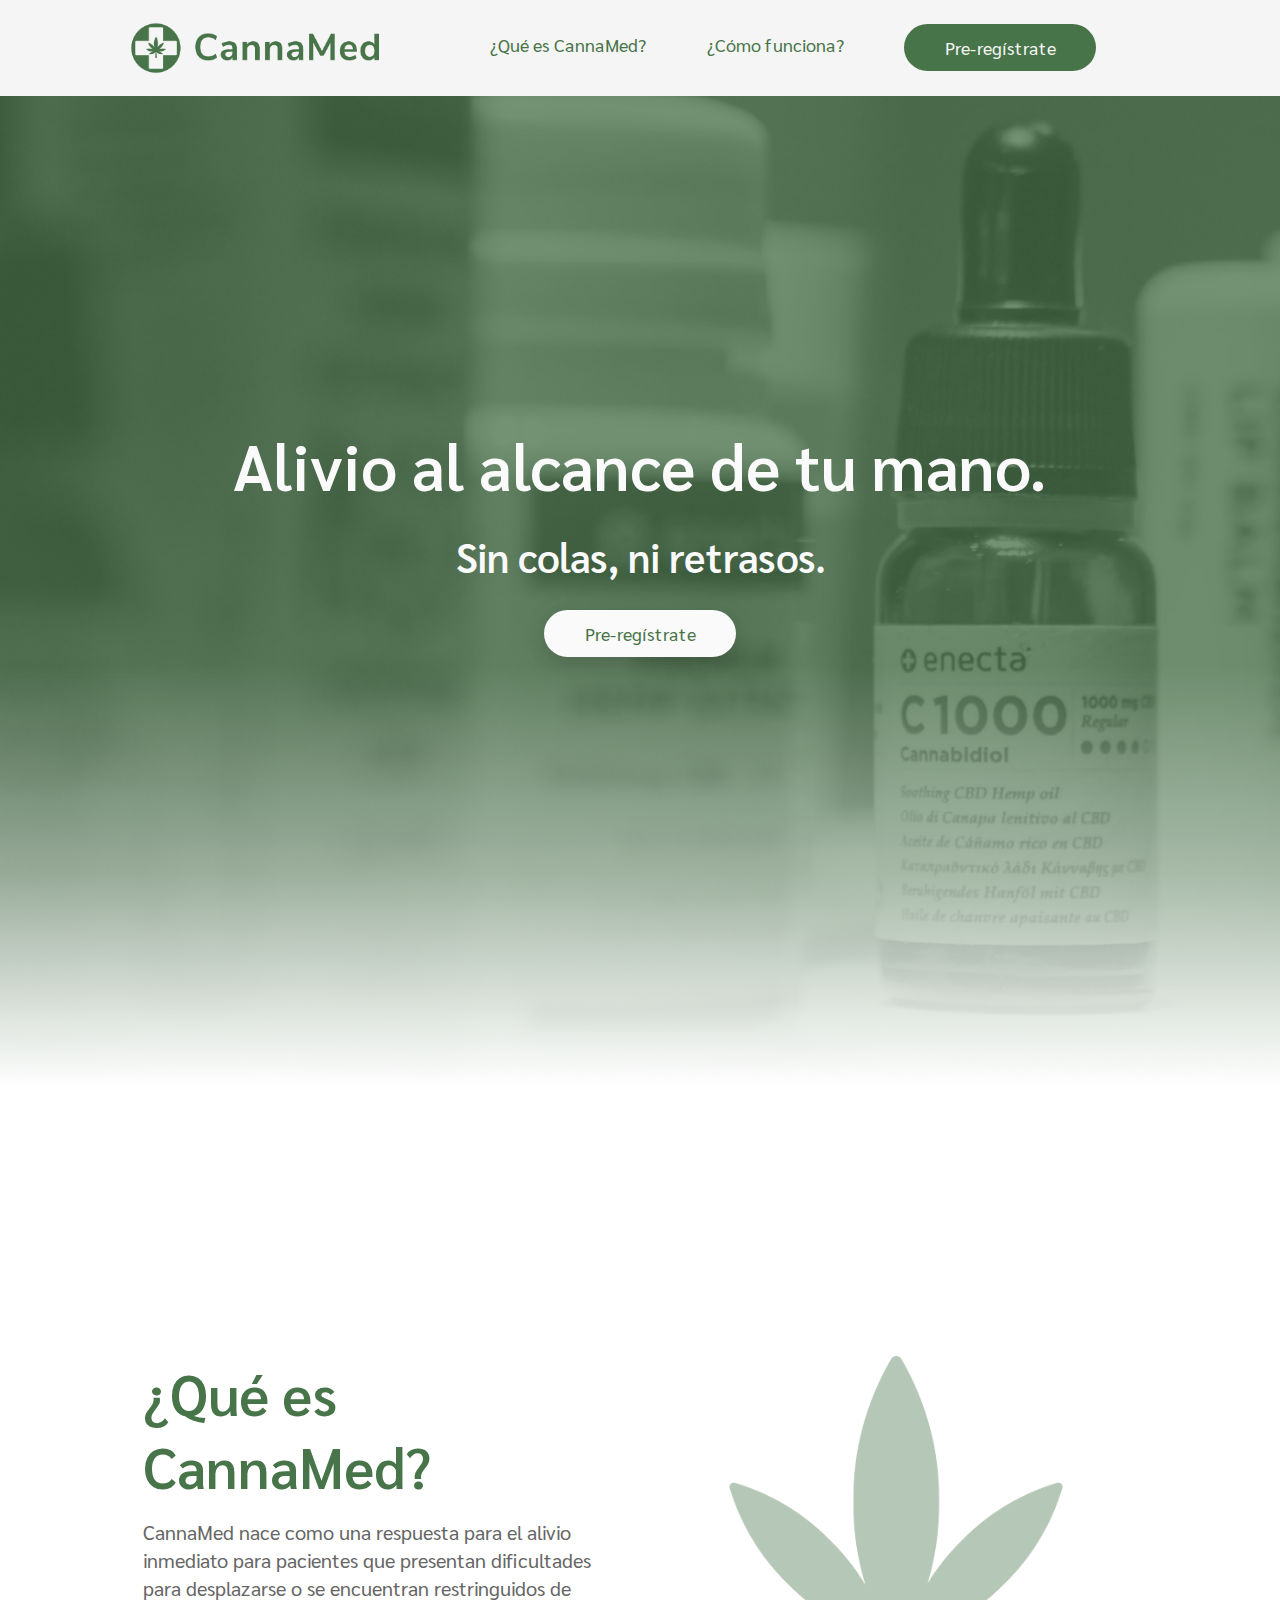
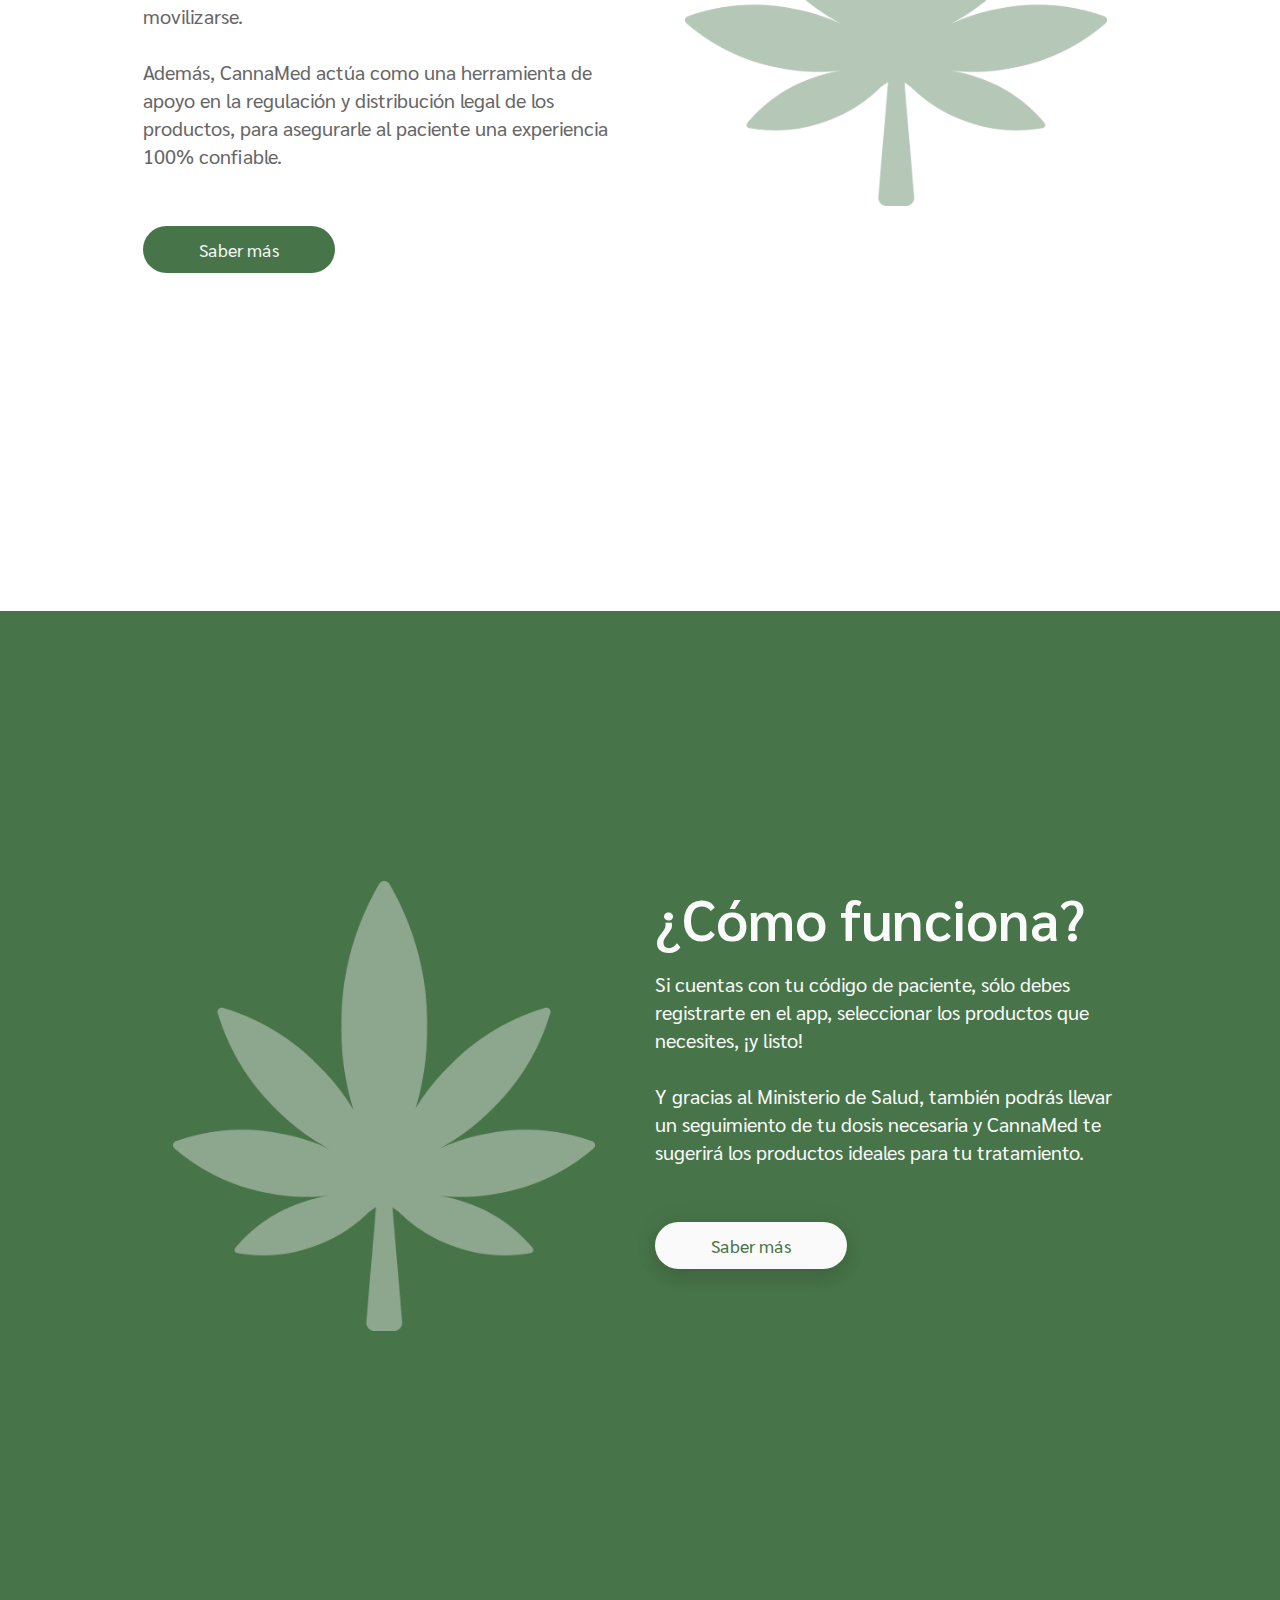
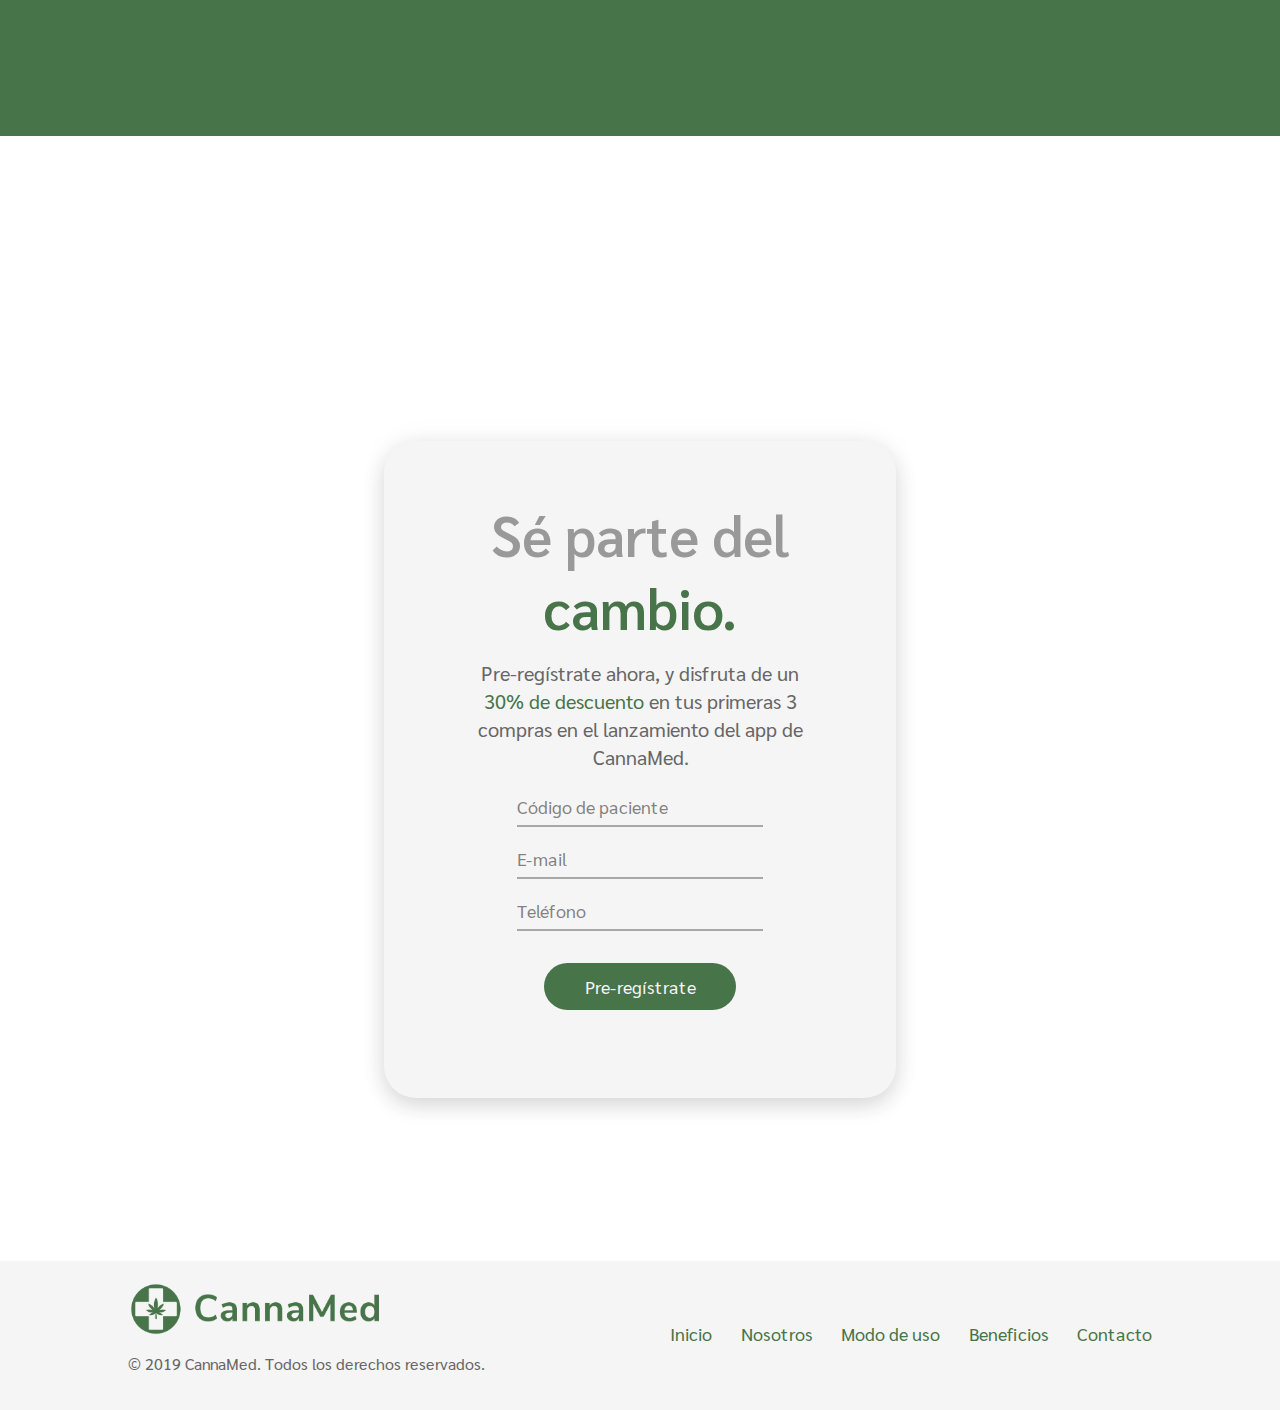
<file: index.html>
<!DOCTYPE html>
<html lang="es">
<head>
    <meta charset="UTF-8">
    <meta name="viewport" content="width=device-width, initial-scale=1.0">
    <meta http-equiv="X-UA-Compatible" content="ie=edge">
    <meta http-equiv="cache-control" content="no-cache">
    <title>CannaMed</title>

    <!-- Estilos -->
    <link href="https://fonts.googleapis.com/css?family=Sarabun:400,600&display=swap" rel="stylesheet">
    <link rel="stylesheet" href="https://maxcdn.bootstrapcdn.com/bootstrap/4.0.0/css/bootstrap.min.css" integrity="sha384-Gn5384xqQ1aoWXA+058RXPxPg6fy4IWvTNh0E263XmFcJlSAwiGgFAW/dAiS6JXm" crossorigin="anonymous">
    <link rel="stylesheet" href="css/main.css">
    <link rel="stylesheet" href="css/index.css">
    <link rel="icon" href="assets/metadata/favicon.ico"/>

    <!-- Metadata Regular-->
    <meta name="title" content="CannaMed">
    <meta name="description" content="Alivio al alcance de tu mano, sin colas, ni retrasos.">
    <meta name="keywords" content="app, cannabis, medicinal, peru, legalizacion, marihuana, cañamo, aplicacion">
    <meta name="author" content="Luís Huamaní, Giorgio Emé, Xiomara Sánchez">
    <meta name="copyright" content="© 2019 CannaMed. Todos los derechos reservados.">
    <!-- Metadata Facebook-->
    <meta property="og:title" content="CannaMed">
    <meta property="og:type" content="website">
    <meta property="og:image" content="assets/metadata/facebook.jpg">
    <meta property="og:url" content="http://cannamed.app">
    <meta property="og:description" content="Alivio al alcance de tu mano, sin colas, ni retrasos.">
    <meta property="og:site_name" content="CannaMed">
    <!--Metadata Twitter-->
    <meta property="twitter:card" content="summary">
    <meta property="twitter:url" content="http://cannamed.app">
    <meta property="twitter:title" content="CannaMed">
    <meta property="twitter:description" content="Alivio al alcance de tu mano, sin colas, ni retrasos.">
    <meta property="twitter:image" content="assets/metadata/twitter.jpg">
</head>
<body>
    <header>
        <div class="img-logo">
            <a href="index.html"><img src="assets/logo/logo_horizontal.png" alt="Logo Cannamed"></a>
        </div>
        <div class="enlaces">
            <a href="acerca-de.html" class="enlace">¿Qué es CannaMed?</a>
            <a href="como-funciona.html" class="enlace">¿Cómo funciona?</a>
            <a href="#pre-registrate" class="btn btn-primary">Pre-regístrate</a>
        </div>
    </header>

    <main>
        <div class="container-fluid">
            <section id="banner-principal">
                <div class="row-fluid">
                    <p class="display-1 d-block">Alivio al alcance de tu mano.</p>
                    <p class="display-2 d-block">Sin colas, ni retrasos.</p>
                    <a href="#pre-registrate" class="btn btn-secondary">Pre-regístrate</a>
                </div>
            </section>

            <section id="que-es">
                <div class="row">
                    <div class="col-lg order-first">
                        <p class="encabezado">¿Qué es CannaMed?</p>
                        <p class="parrafo">CannaMed nace como una respuesta para el alivio inmediato para pacientes que presentan dificultades para desplazarse o se encuentran restringuidos de movilizarse.<br><br>Además, CannaMed actúa como una herramienta de apoyo en la regulación y distribución legal de los productos, para asegurarle al paciente una experiencia 100% confiable.</p>
                        <a href="acerca-de.html" class="btn btn-primary btn-left">Saber más</a>
                    </div>
                    <div class="col-lg order-last section-img"></div>
                </div>
            </section>

            <section id="como-funciona">
                <div class="row">
                    <div class="col-lg order-last">
                        <p class="encabezado txt-negative">¿Cómo funciona?</p>
                        <p class="parrafo txt-negative">Si cuentas con tu código de paciente, sólo debes registrarte en el app, seleccionar los productos que necesites, ¡y listo!<br><br>Y gracias al Ministerio de Salud, también podrás llevar un seguimiento de tu dosis necesaria y CannaMed te sugerirá los productos ideales para tu tratamiento.</p>
                        <a href="como-funciona.html" class="btn btn-secondary btn-left">Saber más</a>
                    </div>
                    <div class="col-lg order-first section-img"></div>
                </div>
            </section>

        </div>
    </main>

    <section id="pre-registrate">
        <div>
            <p class="encabezado txt-secondary">Sé parte del <span class="txt-primary">cambio.</span></p>
            <p class="parrafo">Pre-regístrate ahora, y disfruta de un <span class="txt-primary">30% de descuento</span> en tus primeras 3 compras en el lanzamiento del app de CannaMed.</p>
            <form action="gracias.html">
                <input type="text" placeholder="Código de paciente">
                <input type="email" placeholder="E-mail">
                <input type="text" placeholder="Teléfono">

                <button class="btn btn-primary" type="submit">Pre-regístrate</button>
            </form>
        </div>
    </section>

    <footer>
        <div class="custom-row">
            <div>
                <div class="img-logo">
                    <img src="assets/logo/logo_horizontal.png" alt="Logo Cannamed">
                </div>
                <p class="caption">© 2019 CannaMed. Todos los derechos reservados.</p>
            </div>
            <div class="enlaces">
                <a href="index.html" class="enlace">Inicio</a>
                <a href="acerca-de.html" class="enlace">Nosotros</a>
                <a href="como-funciona.html" class="enlace">Modo de uso</a>
                <a href="#" class="enlace">Beneficios</a>
                <a href="#pre-registrate" class="enlace">Contacto</a>
            </div>
        </div>
    </footer>
</body>
</html>
</file>
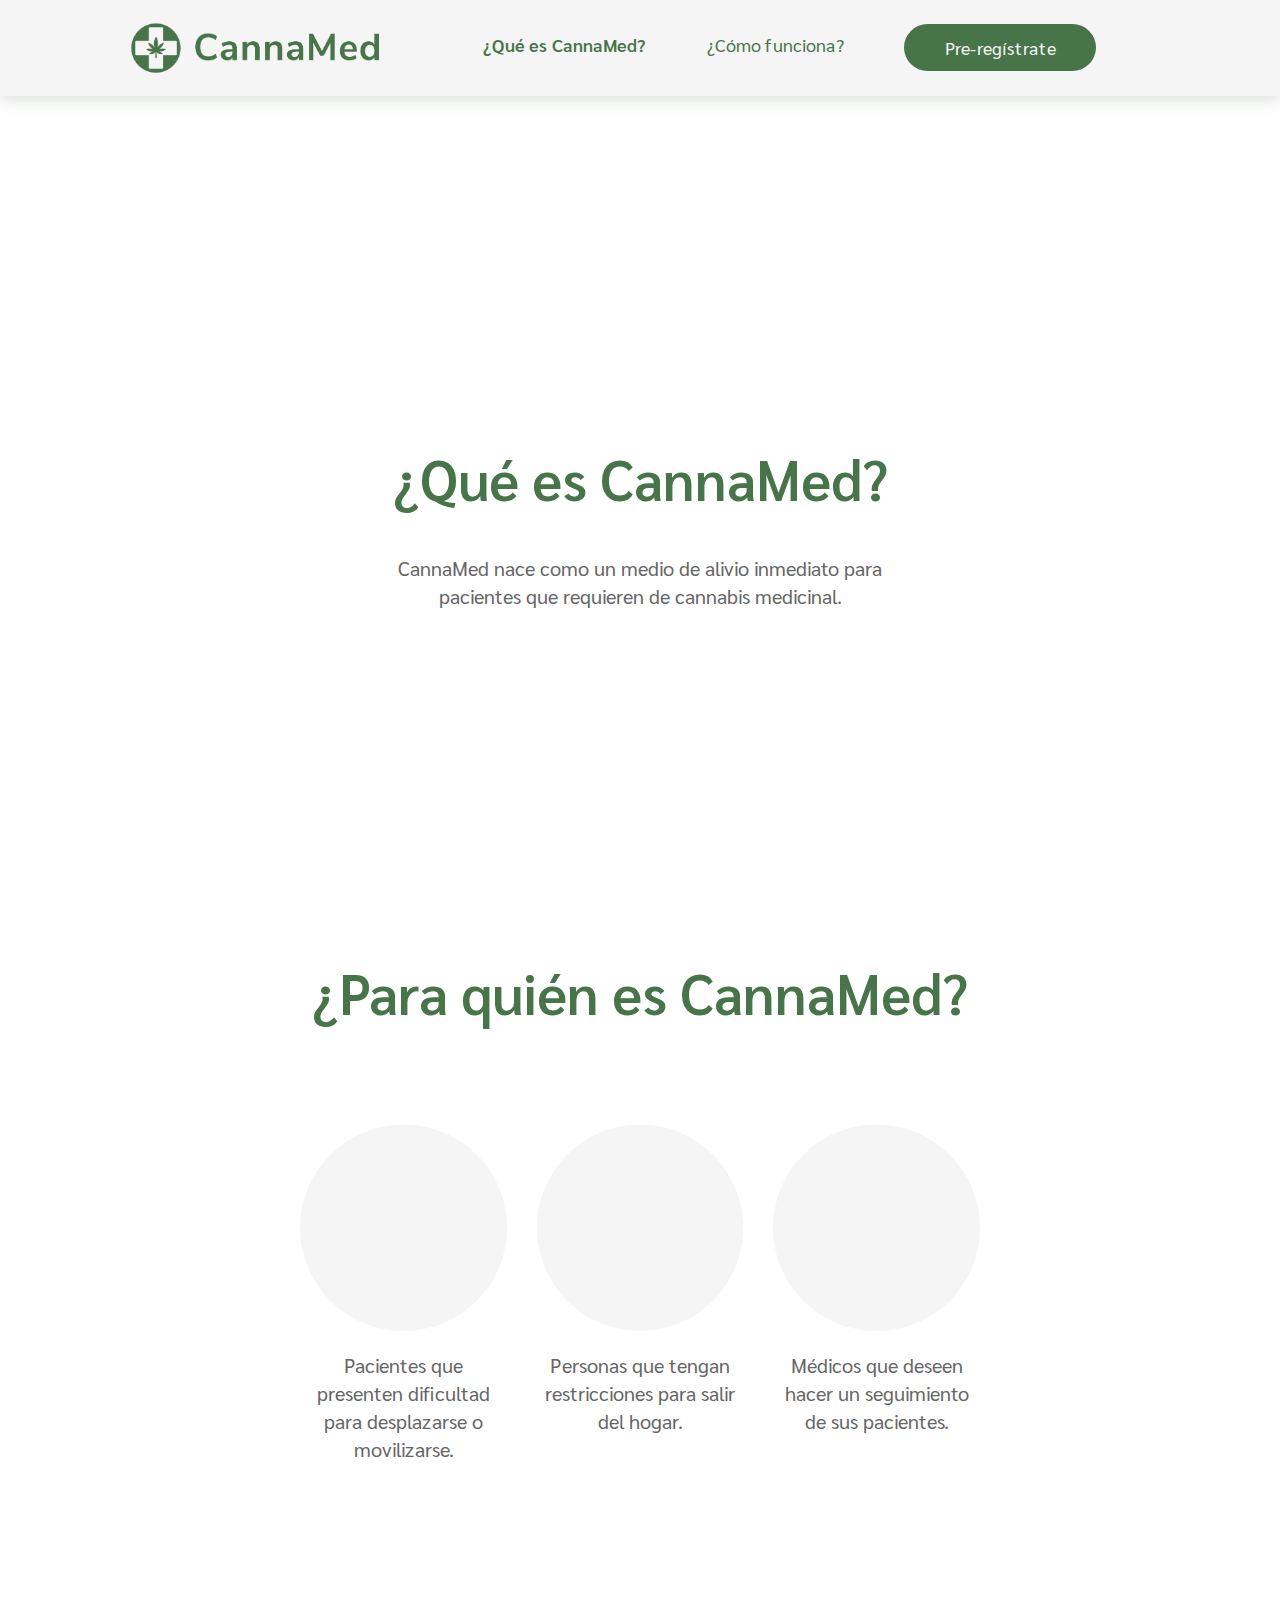
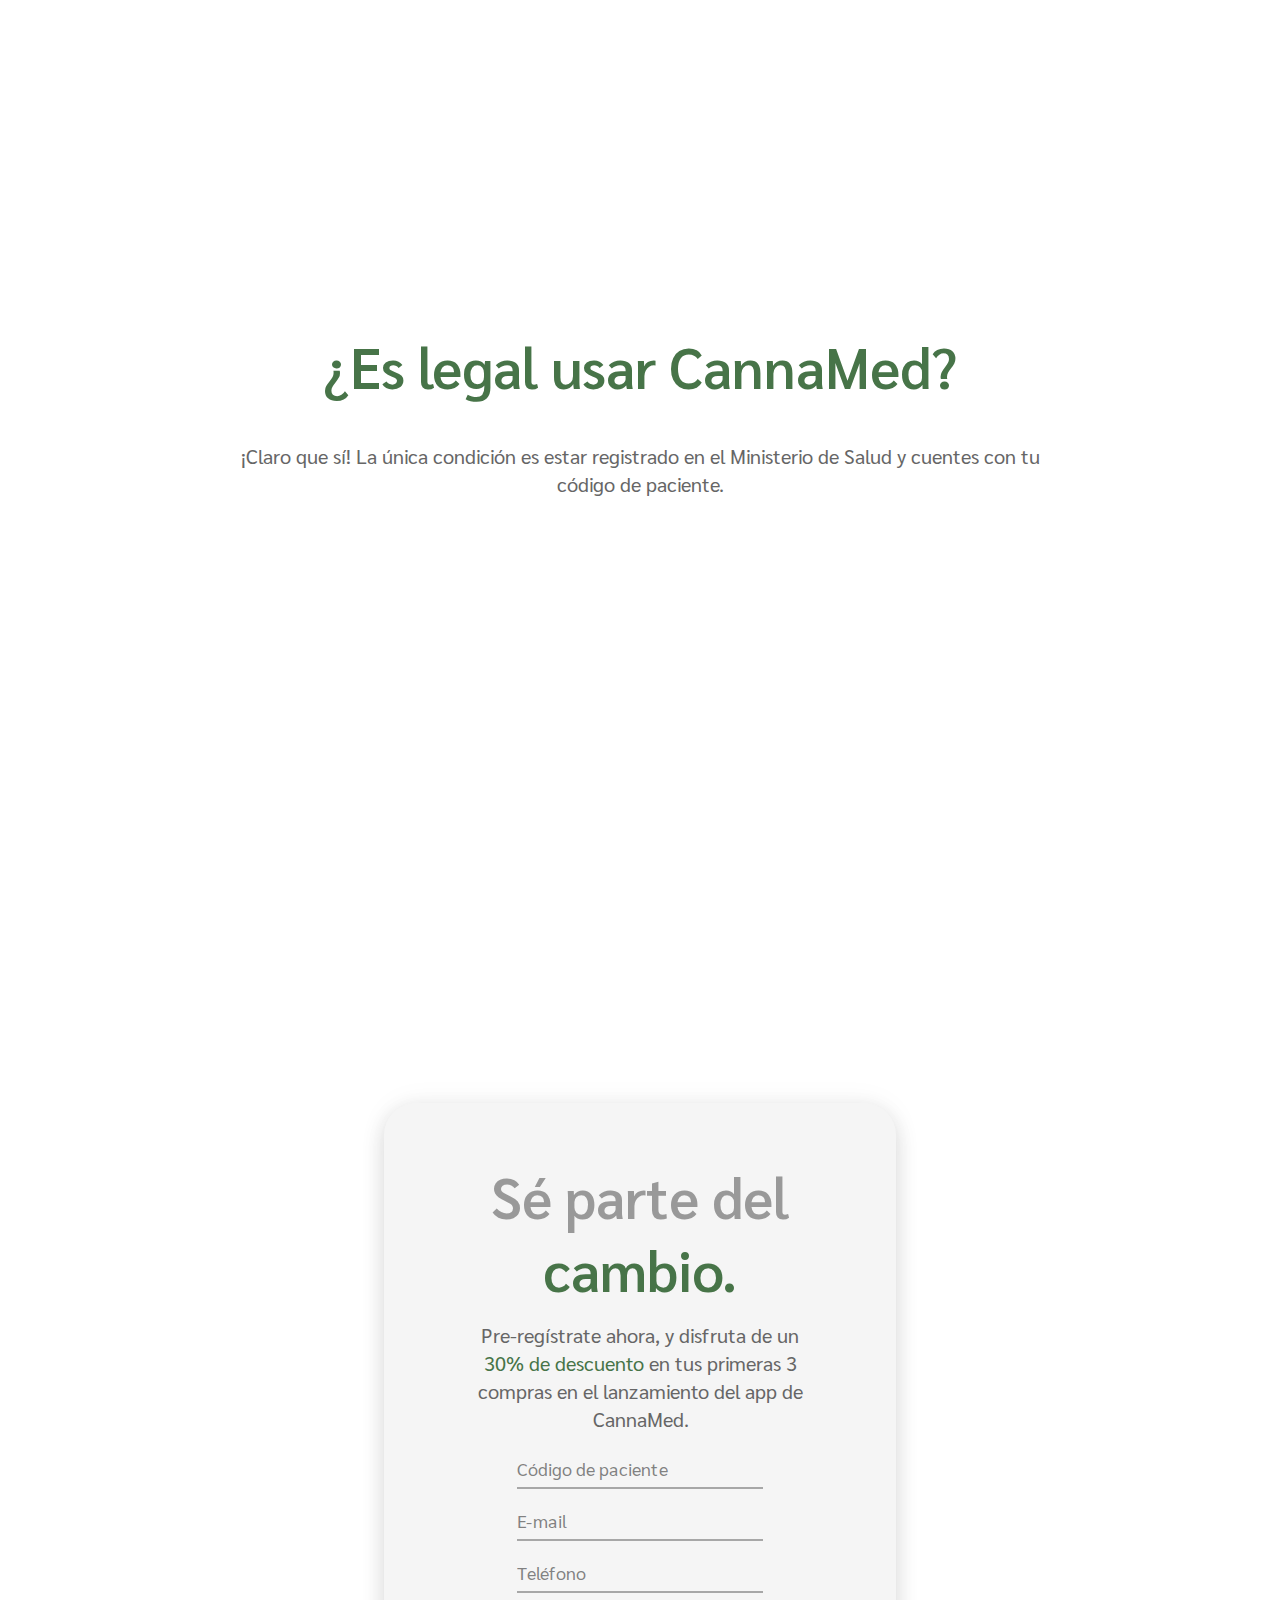
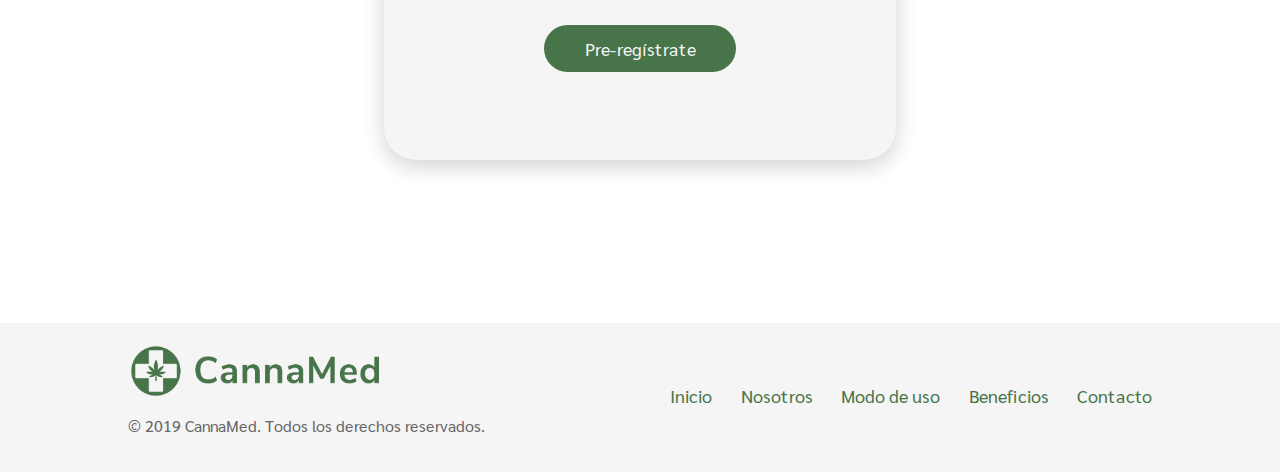
<file: acerca-de.html>
<!DOCTYPE html>
<html lang="es">

<head>
    <meta charset="UTF-8">
    <meta name="viewport" content="width=device-width, initial-scale=1.0">
    <meta http-equiv="X-UA-Compatible" content="ie=edge">
    <meta http-equiv="cache-control" content="no-cache">
    <title>CannaMed</title>

    <!-- Estilos -->
    <link href="https://fonts.googleapis.com/css?family=Sarabun:400,600&display=swap" rel="stylesheet">
    <link rel="stylesheet" href="https://maxcdn.bootstrapcdn.com/bootstrap/4.0.0/css/bootstrap.min.css" integrity="sha384-Gn5384xqQ1aoWXA+058RXPxPg6fy4IWvTNh0E263XmFcJlSAwiGgFAW/dAiS6JXm" crossorigin="anonymous">
    <link rel="stylesheet" href="css/main.css">
    <link rel="stylesheet" href="css/acerca-de.css">
    <link rel="icon" href="assets/metadata/favicon.ico" />

    <!-- Metadata Regular-->
    <meta name="title" content="CannaMed">
    <meta name="description" content="Alivio al alcance de tu mano, sin colas, ni retrasos.">
    <meta name="keywords" content="app, cannabis, medicinal, peru, legalizacion, marihuana, cañamo, aplicacion">
    <meta name="author" content="Luís Huamaní, Giorgio Emé, Xiomara Sánchez">
    <meta name="copyright" content="© 2019 CannaMed. Todos los derechos reservados.">
    <!-- Metadata Facebook-->
    <meta property="og:title" content="CannaMed">
    <meta property="og:type" content="website">
    <meta property="og:image" content="assets/metadata/facebook.jpg">
    <meta property="og:url" content="http://cannamed.app">
    <meta property="og:description" content="Alivio al alcance de tu mano, sin colas, ni retrasos.">
    <meta property="og:site_name" content="CannaMed">
    <!--Metadata Twitter-->
    <meta property="twitter:card" content="summary">
    <meta property="twitter:url" content="http://cannamed.app">
    <meta property="twitter:title" content="CannaMed">
    <meta property="twitter:description" content="Alivio al alcance de tu mano, sin colas, ni retrasos.">
    <meta property="twitter:image" content="assets/metadata/twitter.jpg">
</head>
<body>
    <header>
        <div class="img-logo">
            <a href="index.html"><img src="assets/logo/logo_horizontal.png" alt="Logo Cannamed"></a>
        </div>
        <div class="enlaces">
            <a href="#" class="enlace-activo">¿Qué es CannaMed?</a>
            <a href="como-funciona.html" class="enlace">¿Cómo funciona?</a>
            <a href="#pre-registrate" class="btn btn-primary">Pre-regístrate</a>
        </div>
    </header>

    <main>
        <div class="container">
            <section class="que-es">
                <div class="row">
                    <div class="col-12 text-center">
                        <h1 class="encabezado">¿Qué es CannaMed?</h1>
                        <p class="parrafo">CannaMed nace como un medio de alivio inmediato
                            para pacientes que requieren de cannabis medicinal.</p>
                    </div>
                </div>
            </section>

            <section class="para-quien">
                <div class="row">
                    <div class="col-lg-12 text-center">
                        <h1 class="encabezado">¿Para quién es CannaMed?</h1>
                    </div>
                </div>
                <div class="row flex-row justify-content-between text-center">
                    <!--div class="row justify-content-between"-->
                        <div class="tipo-paciente col-lg-4">
                            <img src="assets/images/molde-circular.png" alt="Paciente 1">
                            <p class="parrafo">Pacientes que presenten dificultad para desplazarse o movilizarse.</p>
                        </div>
                        <div class="tipo-paciente col-lg-4">
                            <img src="assets/images/molde-circular.png" alt="Paciente 2">
                            <p class="parrafo">Personas que tengan restricciones para salir del hogar.</p>
                        </div>
                        <div class="tipo-paciente col-lg-4">
                            <img src="assets/images/molde-circular.png" alt="Paciente 3">
                            <p class="parrafo">Médicos que deseen hacer un seguimiento de sus pacientes.</p>
                        </div>
                    <!--/div-->
                </div>
            </section>

            <section class="es-legal">
                <div class="row">
                    <div class="col-lg-12 text-center">
                        <h1 class="encabezado">¿Es legal usar CannaMed?</h1>
                        <p class="parrafo">¡Claro que sí! La única condición es estar registrado en el Ministerio de Salud y
                        cuentes con tu código de paciente.</p>
                    </div>
                </div>
            </section>

        </div>
    </main>

    <section id="pre-registrate">
        <div>
            <p class="encabezado txt-secondary">Sé parte del <span class="txt-primary">cambio.</span></p>
            <p class="parrafo">Pre-regístrate ahora, y disfruta de un <span class="txt-primary">30% de descuento</span>
                en tus primeras 3 compras en el lanzamiento del app de CannaMed.</p>
            <form action="gracias.html">
                <input type="text" placeholder="Código de paciente">
                <input type="email" placeholder="E-mail">
                <input type="text" placeholder="Teléfono">

                <button class="btn btn-primary" type="submit">Pre-regístrate</button>
            </form>
        </div>
    </section>

    <footer>
        <div class="custom-row">
            <div>
                <div class="img-logo">
                    <img src="assets/logo/logo_horizontal.png" alt="Logo Cannamed">
                </div>
                <p class="caption">© 2019 CannaMed. Todos los derechos reservados.</p>
            </div>
            <div class="enlaces">
                <a href="index.html" class="enlace">Inicio</a>
                <a href="acerca-de.html" class="enlace">Nosotros</a>
                <a href="como-funciona.html" class="enlace">Modo de uso</a>
                <a href="#" class="enlace">Beneficios</a>
                <a href="#pre-registrate" class="enlace">Contacto</a>
            </div>
        </div>
    </footer>
    </body>

</html>
</file>
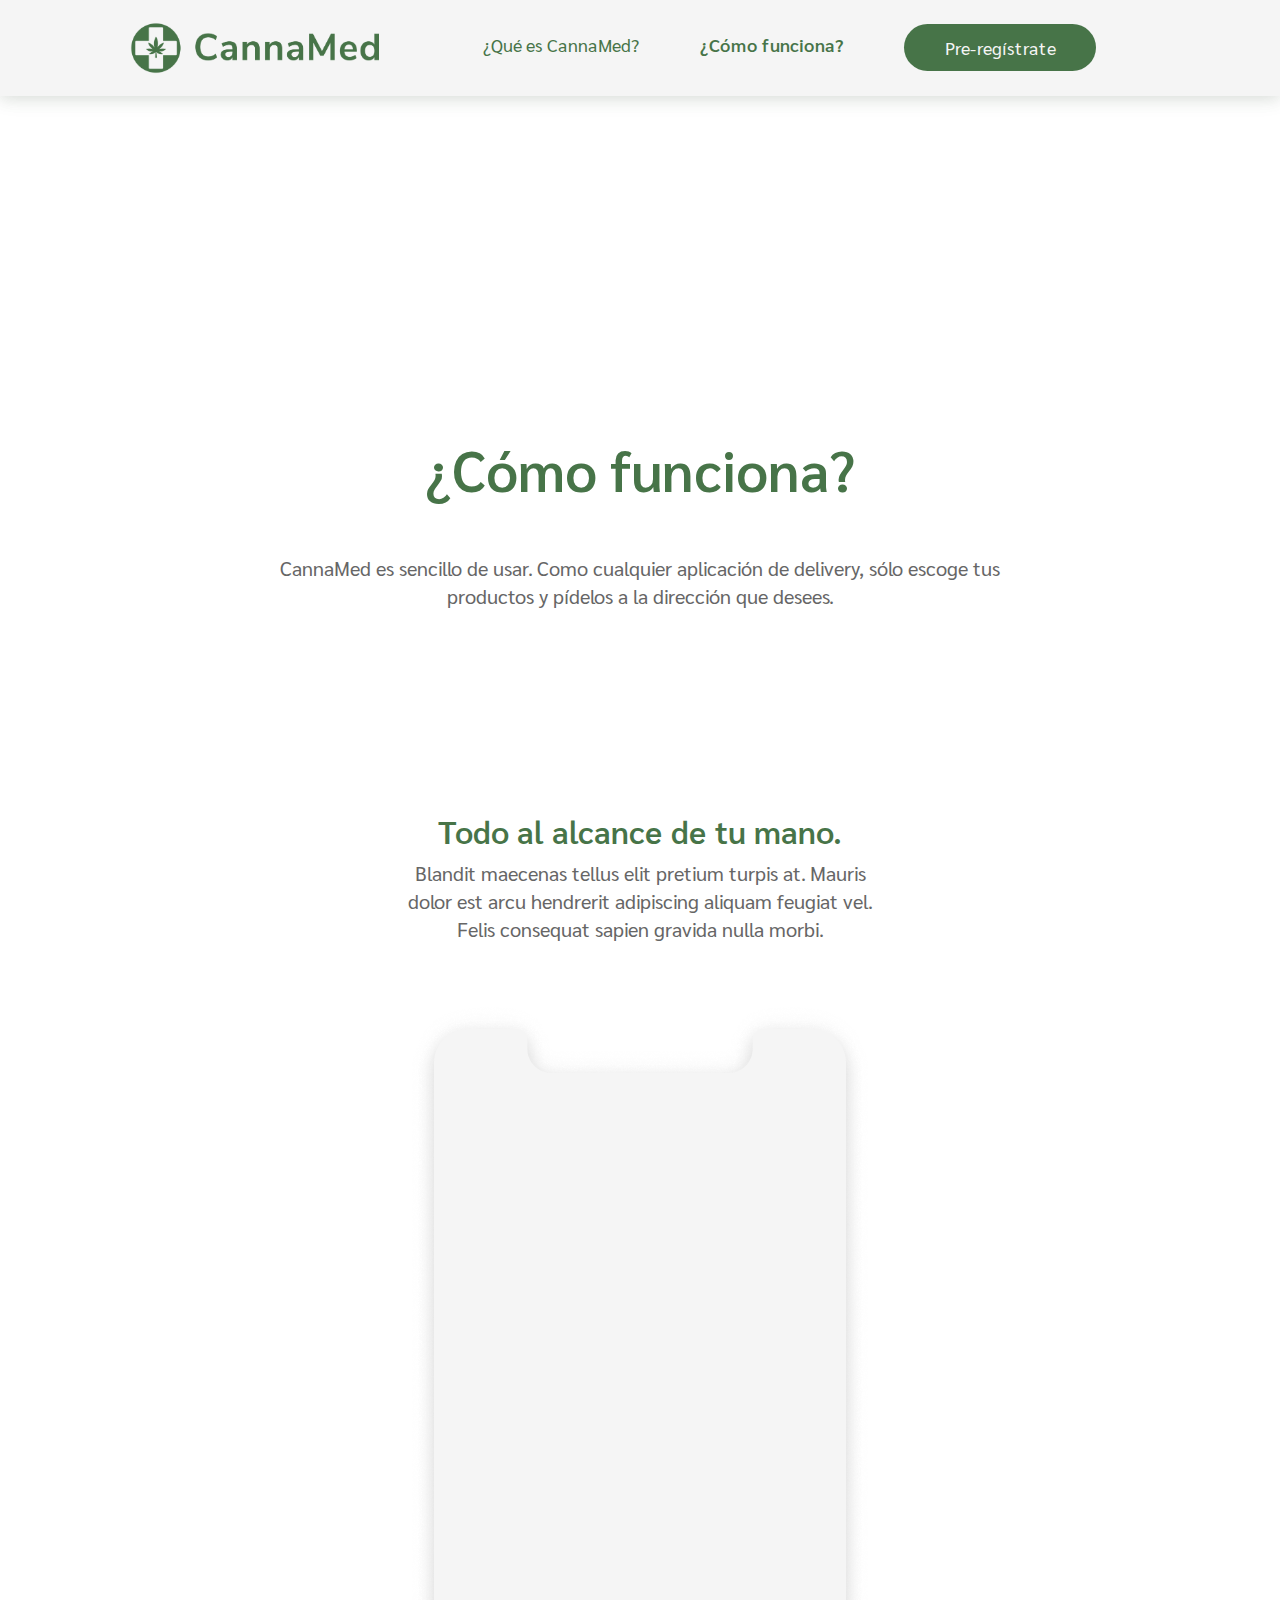
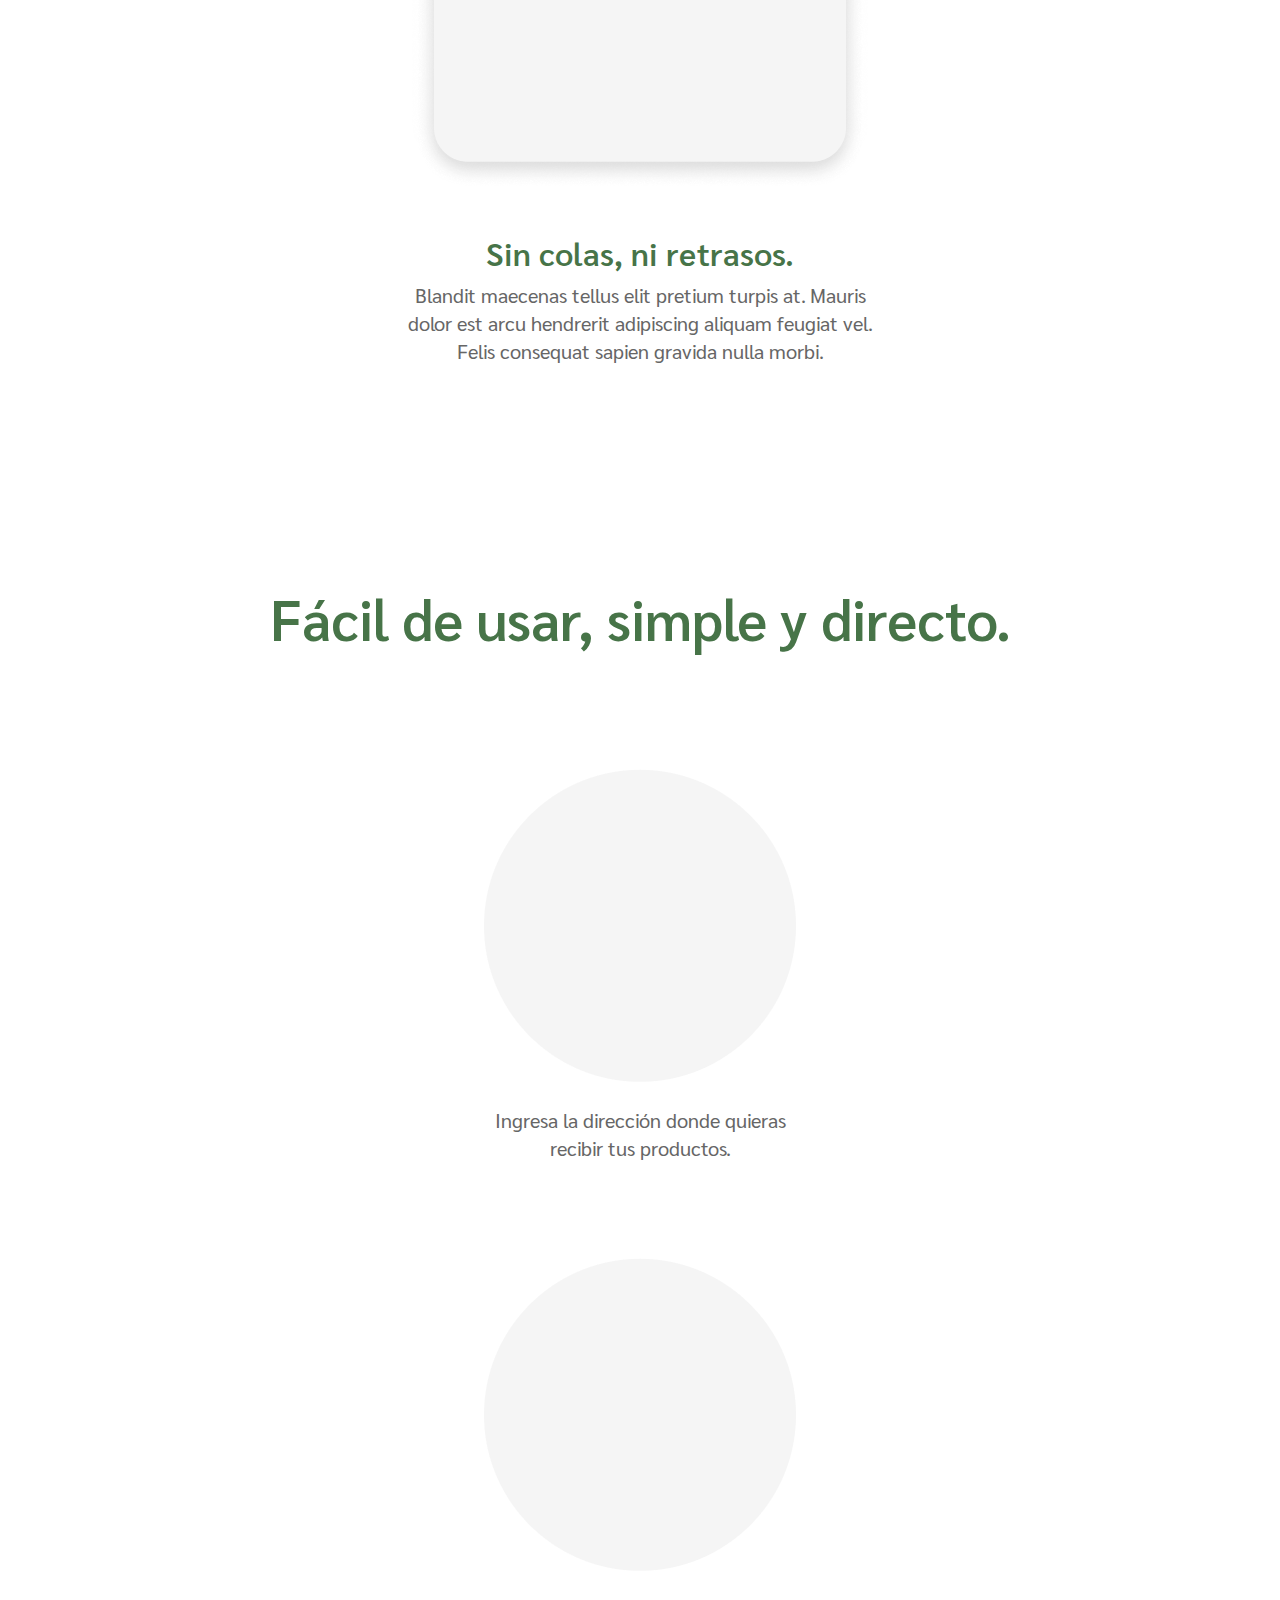
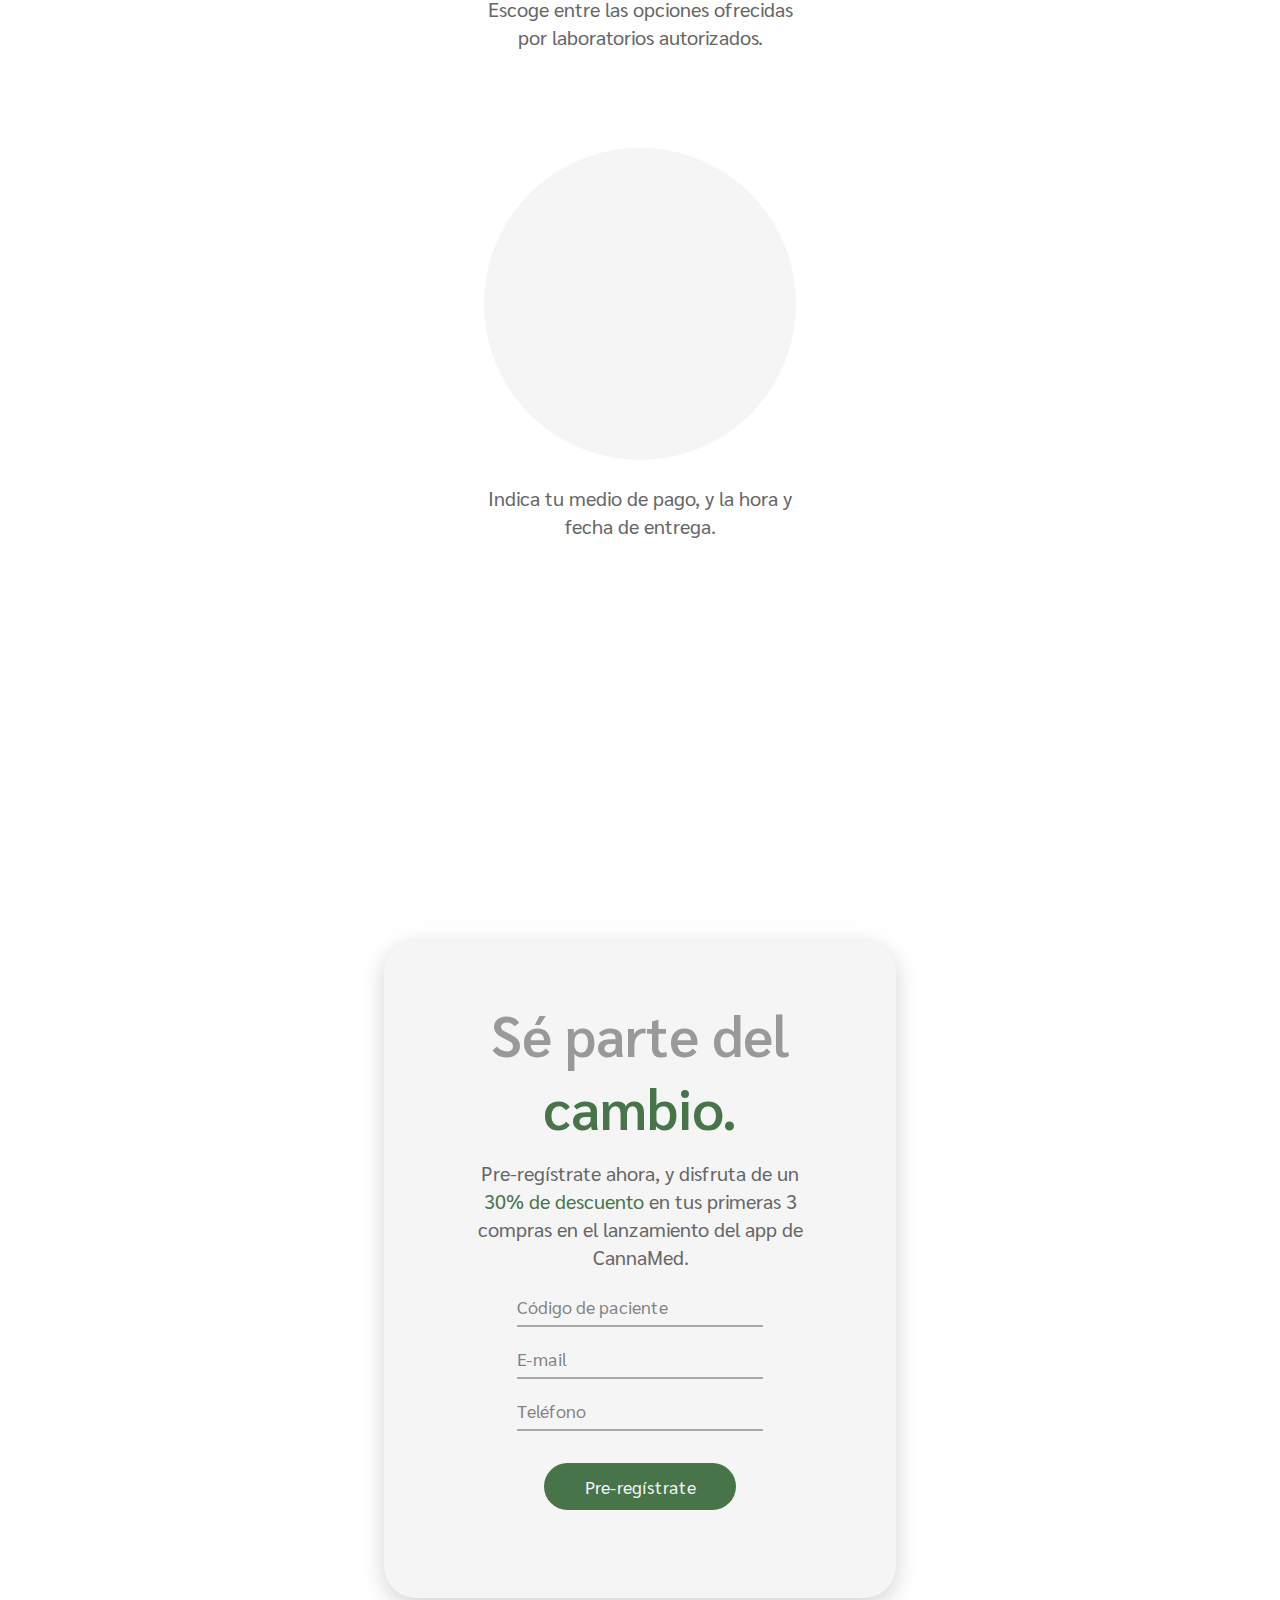
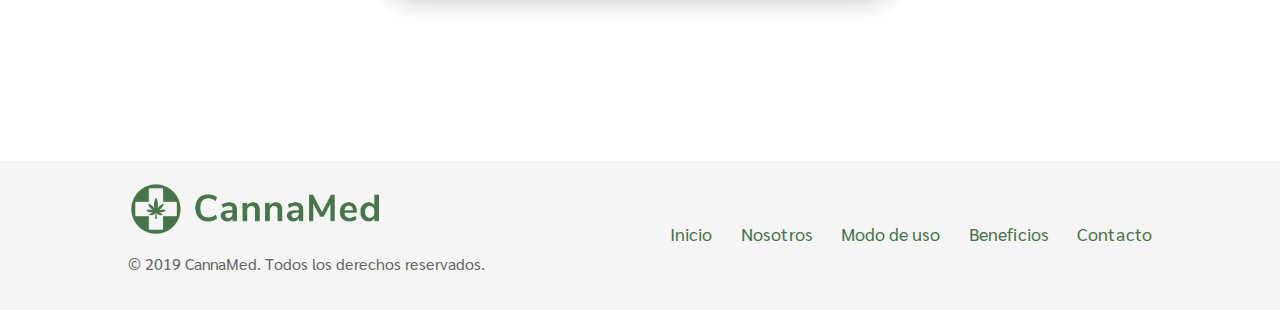
<file: como-funciona.html>
<!DOCTYPE html>
<html lang="es">
<head>
    <meta charset="UTF-8">
    <meta name="viewport" content="width=device-width, initial-scale=1.0">
    <meta http-equiv="X-UA-Compatible" content="ie=edge">
    <meta http-equiv="cache-control" content="no-cache">
    <title>CannaMed</title>

    <!-- Estilos -->
    <link href="https://fonts.googleapis.com/css?family=Sarabun:400,600&display=swap" rel="stylesheet">
    <link rel="stylesheet" href="https://maxcdn.bootstrapcdn.com/bootstrap/4.0.0/css/bootstrap.min.css" integrity="sha384-Gn5384xqQ1aoWXA+058RXPxPg6fy4IWvTNh0E263XmFcJlSAwiGgFAW/dAiS6JXm" crossorigin="anonymous">
    <link rel="stylesheet" href="css/main.css">
    <link rel="stylesheet" href="css/como_funciona.css">
    <link rel="icon" href="assets/metadata/favicon.ico"/>

    <!-- Metadata Regular-->
    <meta name="title" content="CannaMed">
    <meta name="description" content="Alivio al alcance de tu mano, sin colas, ni retrasos.">
    <meta name="keywords" content="app, cannabis, medicinal, peru, legalizacion, marihuana, cañamo, aplicacion">
    <meta name="author" content="Luís Huamaní, Giorgio Emé, Xiomara Sánchez">
    <meta name="copyright" content="© 2019 CannaMed. Todos los derechos reservados.">
    <!-- Metadata Facebook-->
    <meta property="og:title" content="CannaMed">
    <meta property="og:type" content="website">
    <meta property="og:image" content="assets/metadata/facebook.jpg">
    <meta property="og:url" content="http://cannamed.app">
    <meta property="og:description" content="Alivio al alcance de tu mano, sin colas, ni retrasos.">
    <meta property="og:site_name" content="CannaMed">
    <!--Metadata Twitter-->
    <meta property="twitter:card" content="summary">
    <meta property="twitter:url" content="http://cannamed.app">
    <meta property="twitter:title" content="CannaMed">
    <meta property="twitter:description" content="Alivio al alcance de tu mano, sin colas, ni retrasos.">
    <meta property="twitter:image" content="assets/metadata/twitter.jpg">
</head>
<body>
    <header>
        <div class="img-logo">
            <a href="index.html"><img src="assets/logo/logo_horizontal.png" alt="Logo Cannamed"></a>
        </div>
        <div class="enlaces">
            <a href="acerca-de.html" class="enlace">¿Qué es CannaMed?</a>
            <a href="#" class="enlace-activo">¿Cómo funciona?</a>
            <a href="#pre-registrate" class="btn btn-primary">Pre-regístrate</a>
        </div>
    </header>
    <main>
        <div class="contenedor">

            <section class="como-funciona">
                <div class="caja-padre">
                    <div class="caja-hijo">
                        <h1 class="encabezado">¿Cómo funciona?</h1>
                        <p class="parrafo">CannaMed es sencillo de usar. Como cualquier aplicación de delivery,
                            sólo escoge tus productos y pídelos a la dirección que desees.</p>
                    </div>
                    <div class="caja-hijo-2">
                        <div class="caja-hijo-3">
                            <h2 class="subtitulo">Todo al alcance de tu mano.</h2>
                            <p class="parrafo">Blandit maecenas tellus elit pretium turpis at. Mauris dolor est arcu hendrerit adipiscing
                                aliquam feugiat vel. Felis consequat sapien gravida nulla morbi. </p>
                        </div>
                        <div class="caja-hijo-3">
                            <img src="assets/images/molde-cel.png" alt="App CannaMed">
                        </div>
                        <div class="caja-hijo-3">
                            <h2 class="subtitulo">Sin colas, ni retrasos.</h2>
                            <p class="parrafo">Blandit maecenas tellus elit pretium turpis at. Mauris dolor est arcu hendrerit adipiscing
                                aliquam feugiat vel. Felis consequat sapien gravida nulla morbi. </p>
                        </div>
                    </div>
                </div>
            </section>

            <section class="como-usar">
                <div class="caja-padre">
                    <div class="caja-hijo">
                        <h1 class="encabezado">Fácil de usar, simple y directo.</h1>
                    </div>
                    <div class="caja-hijo-2">
                        <div class="caja-hijo-3">
                            <img src="assets/images/molde-circular.png" alt="Paso 1">
                            <p class="parrafo">
                                Ingresa la dirección donde quieras recibir tus productos.
                            </p>
                        </div>
                        <div class="caja-hijo-3">
                            <img src="assets/images/molde-circular.png" alt="Paso 2">
                            <p class="parrafo">
                                Escoge entre las opciones ofrecidas por laboratorios autorizados.
                            </p>
                        </div>
                        <div class="caja-hijo-3">
                            <img src="assets/images/molde-circular.png" alt="Paso 2">
                            <p class="parrafo">
                                Indica tu medio de pago, y la hora y fecha de entrega.
                            </p>
                        </div>
                    </div>
                </div>
            </section>

        </div>
    </main>

    <section id="pre-registrate">
        <div>
            <p class="encabezado txt-secondary">Sé parte del <span class="txt-primary">cambio.</span></p>
            <p class="parrafo">Pre-regístrate ahora, y disfruta de un <span class="txt-primary">30% de descuento</span> en tus primeras 3 compras en el lanzamiento del app de CannaMed.</p>
            <form action="gracias.html">
                <input type="text" placeholder="Código de paciente">
                <input type="email" placeholder="E-mail">
                <input type="text" placeholder="Teléfono">

                <button class="btn btn-primary" type="submit">Pre-regístrate</button>
            </form>
        </div>
    </section>
    
    <footer>
        <div class="custom-row">
            <div>
                <div class="img-logo">
                    <img src="assets/logo/logo_horizontal.png" alt="Logo Cannamed">
                </div>
                <p class="caption">© 2019 CannaMed. Todos los derechos reservados.</p>
            </div>
            <div class="enlaces">
                <a href="index.html" class="enlace">Inicio</a>
                <a href="acerca-de.html" class="enlace">Nosotros</a>
                <a href="como-funciona.html" class="enlace">Modo de uso</a>
                <a href="#" class="enlace">Beneficios</a>
                <a href="#pre-registrate" class="enlace">Contacto</a>
            </div>
        </div>
    </footer>
</body>
</html>
</file>
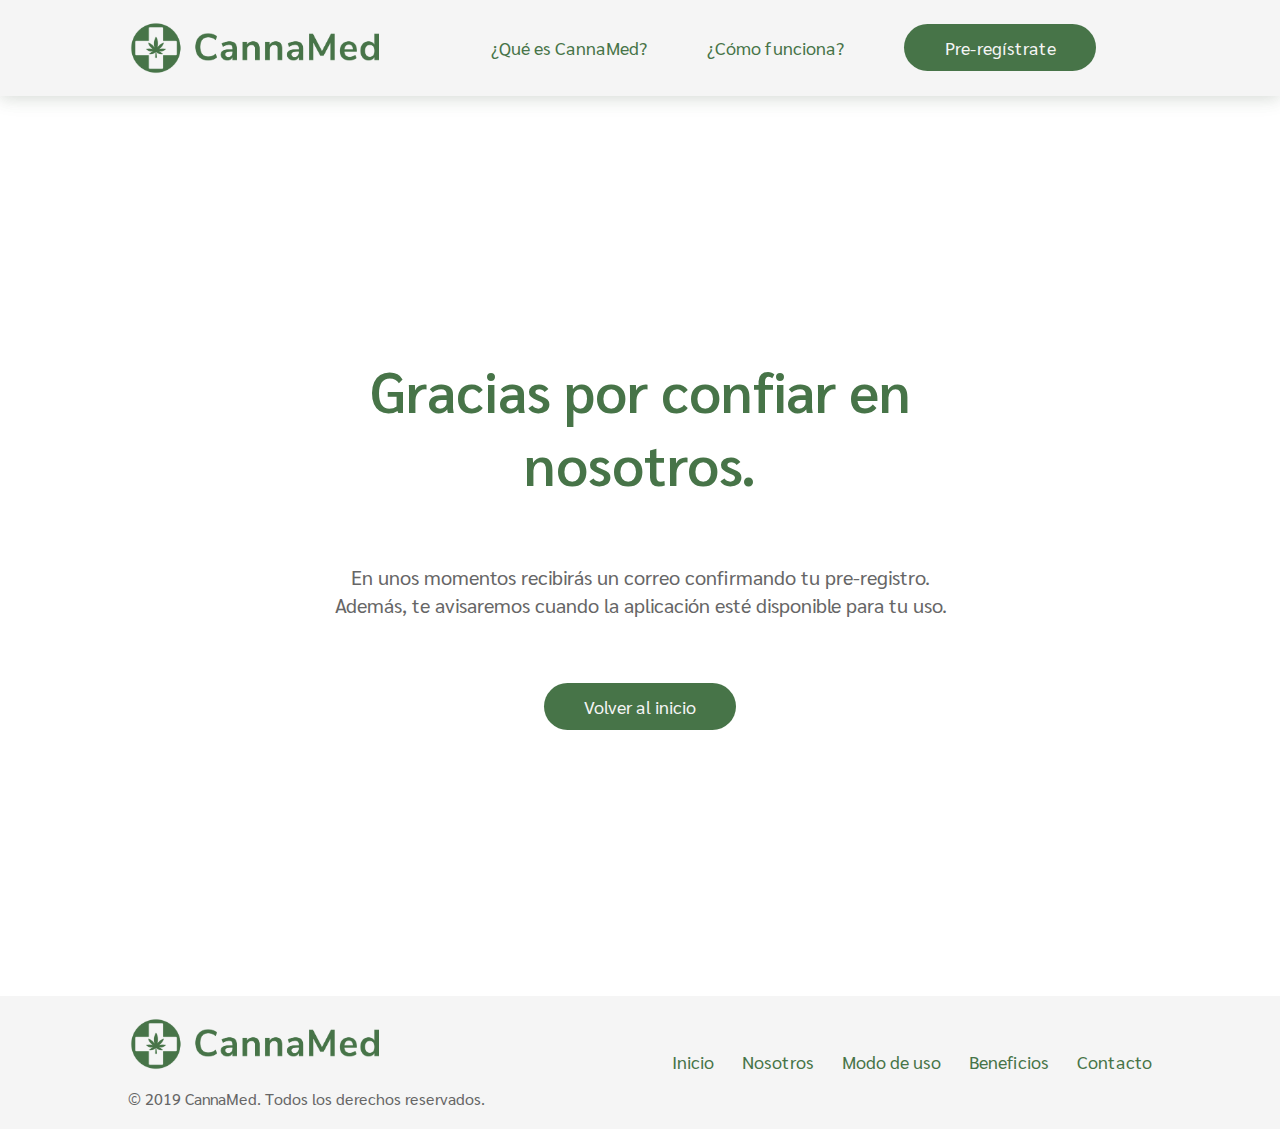
<file: gracias.html>
<!DOCTYPE html>
<html lang="es">

<head>
    <meta charset="UTF-8">
    <meta name="viewport" content="width=device-width, initial-scale=1.0">
    <meta http-equiv="X-UA-Compatible" content="ie=edge">
    <meta http-equiv="cache-control" content="no-cache">
    <title>CannaMed</title>

    <!-- Estilos -->
    <link href="https://fonts.googleapis.com/css?family=Sarabun:400,600&display=swap" rel="stylesheet">
    <link rel="stylesheet" href="css/main.css">
    <link rel="stylesheet" href="css/gracias.css">
    <link rel="icon" href="assets/metadata/favicon.ico" />

    <!-- Metadata Regular-->
    <meta name="title" content="CannaMed">
    <meta name="description" content="Alivio al alcance de tu mano, sin colas, ni retrasos.">
    <meta name="keywords" content="app, cannabis, medicinal, peru, legalizacion, marihuana, cañamo, aplicacion">
    <meta name="author" content="Luís Huamaní, Giorgio Emé, Xiomara Sánchez">
    <meta name="copyright" content="© 2019 CannaMed. Todos los derechos reservados.">
    <!-- Metadata Facebook-->
    <meta property="og:title" content="CannaMed">
    <meta property="og:type" content="website">
    <meta property="og:image" content="assets/metadata/facebook.jpg">
    <meta property="og:url" content="http://cannamed.app">
    <meta property="og:description" content="Alivio al alcance de tu mano, sin colas, ni retrasos.">
    <meta property="og:site_name" content="CannaMed">
    <!--Metadata Twitter-->
    <meta property="twitter:card" content="summary">
    <meta property="twitter:url" content="http://cannamed.app">
    <meta property="twitter:title" content="CannaMed">
    <meta property="twitter:description" content="Alivio al alcance de tu mano, sin colas, ni retrasos.">
    <meta property="twitter:image" content="assets/metadata/twitter.jpg">
</head>
<body>
    <header>
        <div class=" img-logo">
    <a href="index.html"><img src="assets/logo/logo_horizontal.png" alt="Logo Cannamed"></a>
    </div>
    <div class="enlaces">
        <a href="acerca-de.html" class="enlace">¿Qué es CannaMed?</a>
        <a href="como-funciona.html" class="enlace">¿Cómo funciona?</a>
        <a href="#pre-registrate" class="btn btn-primary">Pre-regístrate</a>
    </div>
    </header>

    <main>
        <section>
            <div class="contenedor">
                <p class="encabezado">Gracias por confiar en nosotros.</p>
                <p class="parrafo">En unos momentos recibirás un correo confirmando tu pre-registro.
                <br>Además, te avisaremos cuando la aplicación esté disponible para tu uso.</p>
                <button type="button" class="btn btn-primary" onclick="location.href='index.html'">Volver al inicio</button>
            </div>
        </section>
    </main>
    
    <footer>
        <div class="custom-row">
            <div>
                <div class="img-logo">
                    <img src="assets/logo/logo_horizontal.png" alt="Logo Cannamed">
                </div>
                <p class="caption">© 2019 CannaMed. Todos los derechos reservados.</p>
            </div>
            <div class="enlaces">
                <a href="index.html" class="enlace">Inicio</a>
                <a href="acerca-de.html" class="enlace">Nosotros</a>
                <a href="como-funciona.html" class="enlace">Modo de uso</a>
                <a href="#" class="enlace">Beneficios</a>
                <a href="#pre-registrate" class="enlace">Contacto</a>
            </div>
        </div>
    </footer>
    </body>

</html>
</file>
<file: css/main.css>
* {
  margin: 0;
  padding: 0;
  -webkit-box-sizing: border-box;
  -moz-box-sizing: border-box;
  box-sizing: border-box;
}

.enlace {
  text-decoration: none;
  color: #477448;
  font: normal 18px/100% "Sarabun", sans-serif;
}
.enlace:hover,
.enlace-activo {
  text-decoration: none;
  color: #477448;
  font: normal 600 18px/100% "Sarabun", sans-serif;
}

/**/
/* textos */
.encabezado {
  text-decoration: none;
  color: #477448;
  font: normal 600 56px "Sarabun", sans-serif;
}
.subtitulo {
  text-decoration: none;
  color: #477448;
  font: normal 600 32px "Sarabun", sans-serif;
}
.parrafo {
  text-decoration: none;
  color: #666666;
  font: normal 400 20px/140% "Sarabun", sans-serif;
}
.caption {
  text-decoration: none;
  color: #666666;
  font: normal 400 16px "Sarabun", sans-serif;
}
.txt-primary {
  color: #477448;
}
.txt-secondary {
  color: #999999;
}
.txt-negative {
  color: #FAFAFA;
}

/**/
/* header */
header {
  width: 100vw;
  height: 96px;
  padding: 20px 128px 0 128px;
  background: #F5F5F5;
  box-shadow: 0px 2px 16px rgba(0, 0, 0, 0.1), 0px 2px 20px rgba(71, 116, 72, 0.1);
}
header .contenedor {
  width: 100%;
  height: 100%;
}
header .enlaces {
  float: right;
  margin-top: 4px;
}
header a {
  margin-right: 56px;
}
header a:nth-child(4) {
  margin-right: 0;
}

/**/
/* input forms */
input {
  height: 40px;
  background: none;
  border: none;
  border-bottom: 2px solid rgba(51, 51, 51, 0.4);
  font: normal 400 18px "Sarabun", sans-serif;
}
input::placeholder {
  color: rgba(51, 51, 51, 0.6)
}

/**/
/* footer */
footer {
  width: 100%;
  height: 100%;
  padding: 20px 128px 20px 128px;
  background: #F5F5F5;
  display: flex;
  flex-flow: row;
  align-content: space-between;
}
footer div {
  display: flex;
  flex-flow: column;
  width: fit-content;
}
footer p {
  margin-top: 16px;
}
footer .enlaces {
  display: block;
  margin: auto 0px auto auto;
}
footer .enlace {
  margin-left: 24px;
}
footer .custom-row {
  display: flex;
  width: 100%;
  flex-direction: row;
  align-content: space-between;
}

.img-logo {
  float: left;
  width: 251.02px;
}
.img-logo img {
  width: 100%;
  vertical-align: top;
}

/**/
/* botones */
.btn ,
.btn:hover {
  display: inline-block;
  padding: 12px 12px 12px 12px;
  min-width: 192px;
  border: none;
  border-radius: 64px;
  text-decoration: none;
  text-align: center;
  font: normal 400 18px "Sarabun", sans-serif;
}

.btn-primary {
  background-color: #477448;
  color: #F5F5F5;
}
.btn-primary:hover {
  background-color: #325c33;  
}

.btn-secondary {
  box-shadow: 0px 8px 16px rgba(33, 33, 33, 0.15), 0px 0px 30px rgba(0, 0, 0, 0.05);
  background-color: #FAFAFA;
  color: #477448;
}
.btn-secondary:hover {
  background-color: #FFFFFF;
  color: #325c33;
}

/**/
/* pre-registrate */
#pre-registrate {
  width: 100%;
  height: 125vh;
  padding: 80px 128px;
}
#pre-registrate > div {
  width: 50%;
  margin: calc(100vh - 75vh) auto;
  background-color: #F5F5F5;
  box-shadow: 0px 8px 20px rgba(33, 33, 33, 0.15), 0px 0px 30px rgba(0, 0, 0, 0.05);
  border-radius: 32px;;
  padding: 56px 80px;
}
#pre-registrate p {
  text-align: center;
}
#pre-registrate input {
  display: block;
  width: 70%;
  margin: 12px auto;
}
#pre-registrate button {
  display: block;
  margin: 32px auto;
  width: 50%;
}

@media screen and (max-width: 1199px) {
  /**/
  .section-img {
    display: none;
  }

  /**/
  #pre-registrate {
    height: fit-content;
    padding: 0px;
  }
  #pre-registrate > div {
    width: 80%;
    margin: 0px auto;
    padding: 16px;
    background-color: #FFFFFF;
    box-shadow: none !important;
  }

  /**/
  /* textos */
  .encabezado {
    font: normal 600 32px "Sarabun", sans-serif;
  }
  .subtitulo {
    font: normal 600 24px "Sarabun", sans-serif;
  }
  .parrafo {
    font: normal 400 16px/140% "Sarabun", sans-serif;
  }
  .caption {
    font: normal 400 14px "Sarabun", sans-serif;
  }

  /**/
  /* header */
  header {
    height: 96px;
    padding: 20px;
    background: #F5F5F5;
    box-shadow: 0px 2px 16px rgba(0, 0, 0, 0.1), 0px 2px 20px rgba(71, 116, 72, 0.1);
  }
  header .enlaces {
    display: none;
  }
  .img-logo {
    float: unset;
    width: 251.02px;
    margin: auto;
  }

  /**/
  /* footer */
  footer {
    width: 100%;
    height: 100%;
    padding: 20px;
    background: #F5F5F5;
    display: flex;
    flex-flow: row;
    align-content: space-between;
  }
  footer div {
    display: flex;
    flex-flow: column;
    width: fit-content;
    margin: auto;
  }
  footer p {
    margin-top: 16px;
  }
  footer .enlaces {
    display: block;
    margin: 16px auto;
  }
  footer .enlace {
    margin-left: 24px;
  }
}
</file>
<file: css/acerca-de.css>
@media (min-width: 1200px) {
   .container {
       max-width: 100%;
       padding: 0px 128px
   }
}

/* Sección Qué - Es */
.que-es {
    margin: 345px 0px;
}

.que-es .row h1 {
    margin-bottom: 40px;
}

.que-es .row p {
    max-width: 556px;
    margin: 0px auto;
}

/* Sección Para - Quién */
.para-quien {
    padding: 0px 172px;
    margin-bottom: 450px;
}
.para-quien .row h1 {
    margin-bottom: 96px;
}
.para-quien .row .tipo-paciente {
    max-width: 312px;
}
.para-quien .row .tipo-paciente img{
    width: 100%;
    margin-bottom: 20px;
}

/* Sección Es - Legal */
.es-legal {
    margin-bottom: 300px;
}
.es-legal .row h1 {
    margin-bottom: 40px;
}
.es-legal .row p {
    max-width: 828px;
    margin: 0px auto;
}

@media screen and (max-width: 1199px) {
    .para-quien {
        padding: 0px 10vw;
    }
}
</file>
<file: css/como_funciona.css>
/* Estilos Generales */
.contenedor {
    padding: 0 128px;
    width: 100%;
}
.caja-padre .caja-hijo-2 {
    display: flex;
}
.caja-hijo h1 {
    text-align: center;
}

/* Sección Como - Funciona */
.como-funciona {
    width: 100%;
    margin-top: 336px;
}
.como-funciona .caja-padre {
    flex-direction: column;
}
.como-funciona .caja-padre .caja-hijo {
    margin-bottom: 200px;
}
.como-funciona .caja-padre .caja-hijo p {
     max-width: 730px;
     margin: 0 auto;
     margin-top: 49px;
     text-align: center;
}
.como-funciona .caja-padre .caja-hijo-2 {
    display: flex;
    justify-content: space-between;
    align-items: center;
}
.como-funciona .caja-padre .caja-hijo-2 .caja-hijo-3 h2 {
    margin-bottom: 8px;
}
.como-funciona .caja-padre .caja-hijo-2 .caja-hijo-3 p {
     max-width: 477px;
}
.como-funciona .caja-padre .caja-hijo-2 .caja-hijo-3 img {
     width: 100%;
}

/* Sección Como - Usar */
.como-usar{
    margin-top: 200px;
}
.como-usar .caja-padre {
    flex-direction: column;
    padding: 0px 170px;
}
.como-usar .caja-hijo {
    margin-bottom: 115px;
}
.como-usar .caja-hijo-2 {
    justify-content: space-between;
    align-items: center;
}
.como-usar .caja-hijo-3 {
    max-width: 312px;
}
.como-usar .caja-hijo-3 img {
    width: 100%;
    margin-bottom: 24px;
}
.como-usar .caja-hijo-3 p {
    text-align: center;
}

/* MEDIA QUERIES */

@media screen and (max-width: 1700px) {
    /* Sección Como - Funciona */
    .caja-padre .caja-hijo-2 {
        flex-direction: column;
        text-align: center;
    }
    .como-funciona .caja-hijo-3 img {
        margin: 40px 0px;
   }

   /* Sección Como - Usar */
   .como-usar .caja-padre {
       padding: 0;
   }
   .como-usar .caja-hijo-3 {
        margin-bottom: 80px;
    }
}

@media screen and (max-width: 600px) {
    .contenedor {
        padding: 0px 64px;
    }
}
</file>
<file: css/gracias.css>
html, body {
    overflow-x: hidden;
}

main section {
    width: 100vw;
    height: 100vh;
}

.contenedor {
    width: calc(100vw - 40vw);
    height: fit-content;
    margin: auto;
    padding: calc(100vh - 75vh) 0px;
}

.contenedor p {
    text-align: center;
    padding: 32px 0px;
}

.contenedor button,
.contenedor button:hover {
    display: block;
    margin: 32px auto;
    width: 144px;
}
.contenedor button:hover {
    cursor: pointer;
}
</file>
<file: css/index.css>
/**/
/* ajustes bootstrap */
body {
    overflow-x: hidden;
}
.container-fluid {
    margin: 0px;
    padding: 0px;
}

/**/
/* textos */
.display-1 {
    text-decoration: none;
    color: #FAFAFA;
    font: normal 600 64px "Sarabun", sans-serif;
}
.display-2 {
    text-decoration: none;
    color: #FAFAFA;
    font: normal 600 40px "Sarabun", sans-serif;
}

main section {
    height: 125vh;
}

main section .row {
    margin: 0px calc(100vw - 90vw);
    padding: calc(100vh - 70vh) 0px;
}
main section .btn {
    margin-top: 40px;
}

/**/
/* banner principal */
#banner-principal {
    background-image: url(../assets/images/fondo_principal.png);
    background-size: cover;
    background-position: center;
    background-repeat: no-repeat;
    width: 100vw;
    height: 110vh;
}
#banner-principal > div {
    width: calc(100vw - 40vh);
    margin: 0px auto;
    padding: calc(100vh - 65vh) 0px;
}
#banner-principal p {
    display: inline-block;
    margin: 0px auto;
    padding: 12px 0px;
    text-align: center;
}
#banner-principal .btn {
    display: block;
    width: 144px;
    margin: 16px auto;
}


/**/
#como-funciona {
    background-color: #477448;
}

/**/
/* imagenes de secciones */
.section-img {
    background-size: contain;
    background-position: center;
    background-repeat: no-repeat;
    height: calc(100vh - 50vh);
}
#que-es .section-img {
    background-image: url(../assets/images/placeholder-normal.png);
}
#como-funciona .section-img {
    background-image: url(../assets/images/placeholder-negative.png);
}


@media screen and (max-width: 1199px) {
    /* textos */
    .display-1 {
        font: normal 600 48px "Sarabun", sans-serif;
    }
    .display-2 {
        font: normal 600 32px "Sarabun", sans-serif;
    }

    /**/
    section {
        text-align: center;
    }

    /**/
    #banner-principal > div {
        width: 90vw;
        margin: 0px auto;
        padding: 20vh 16px;
    }
}
</file>
